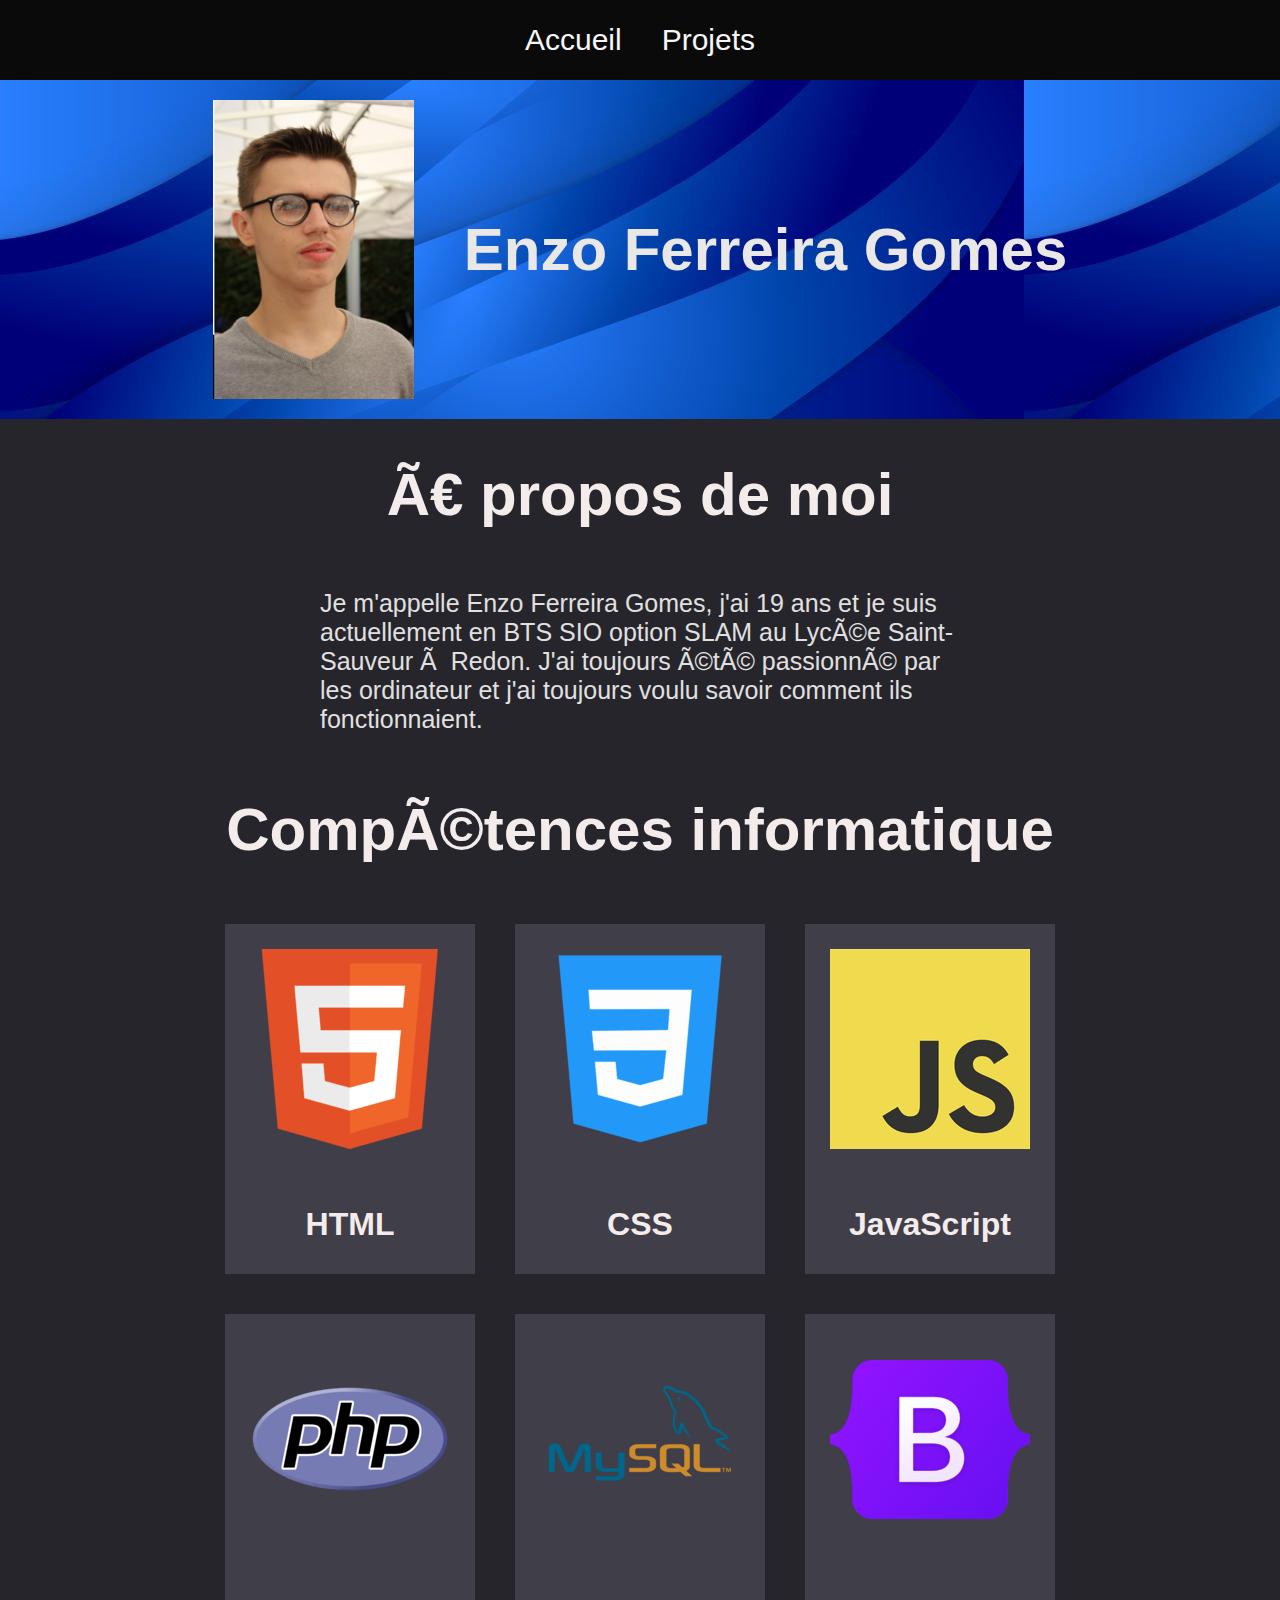
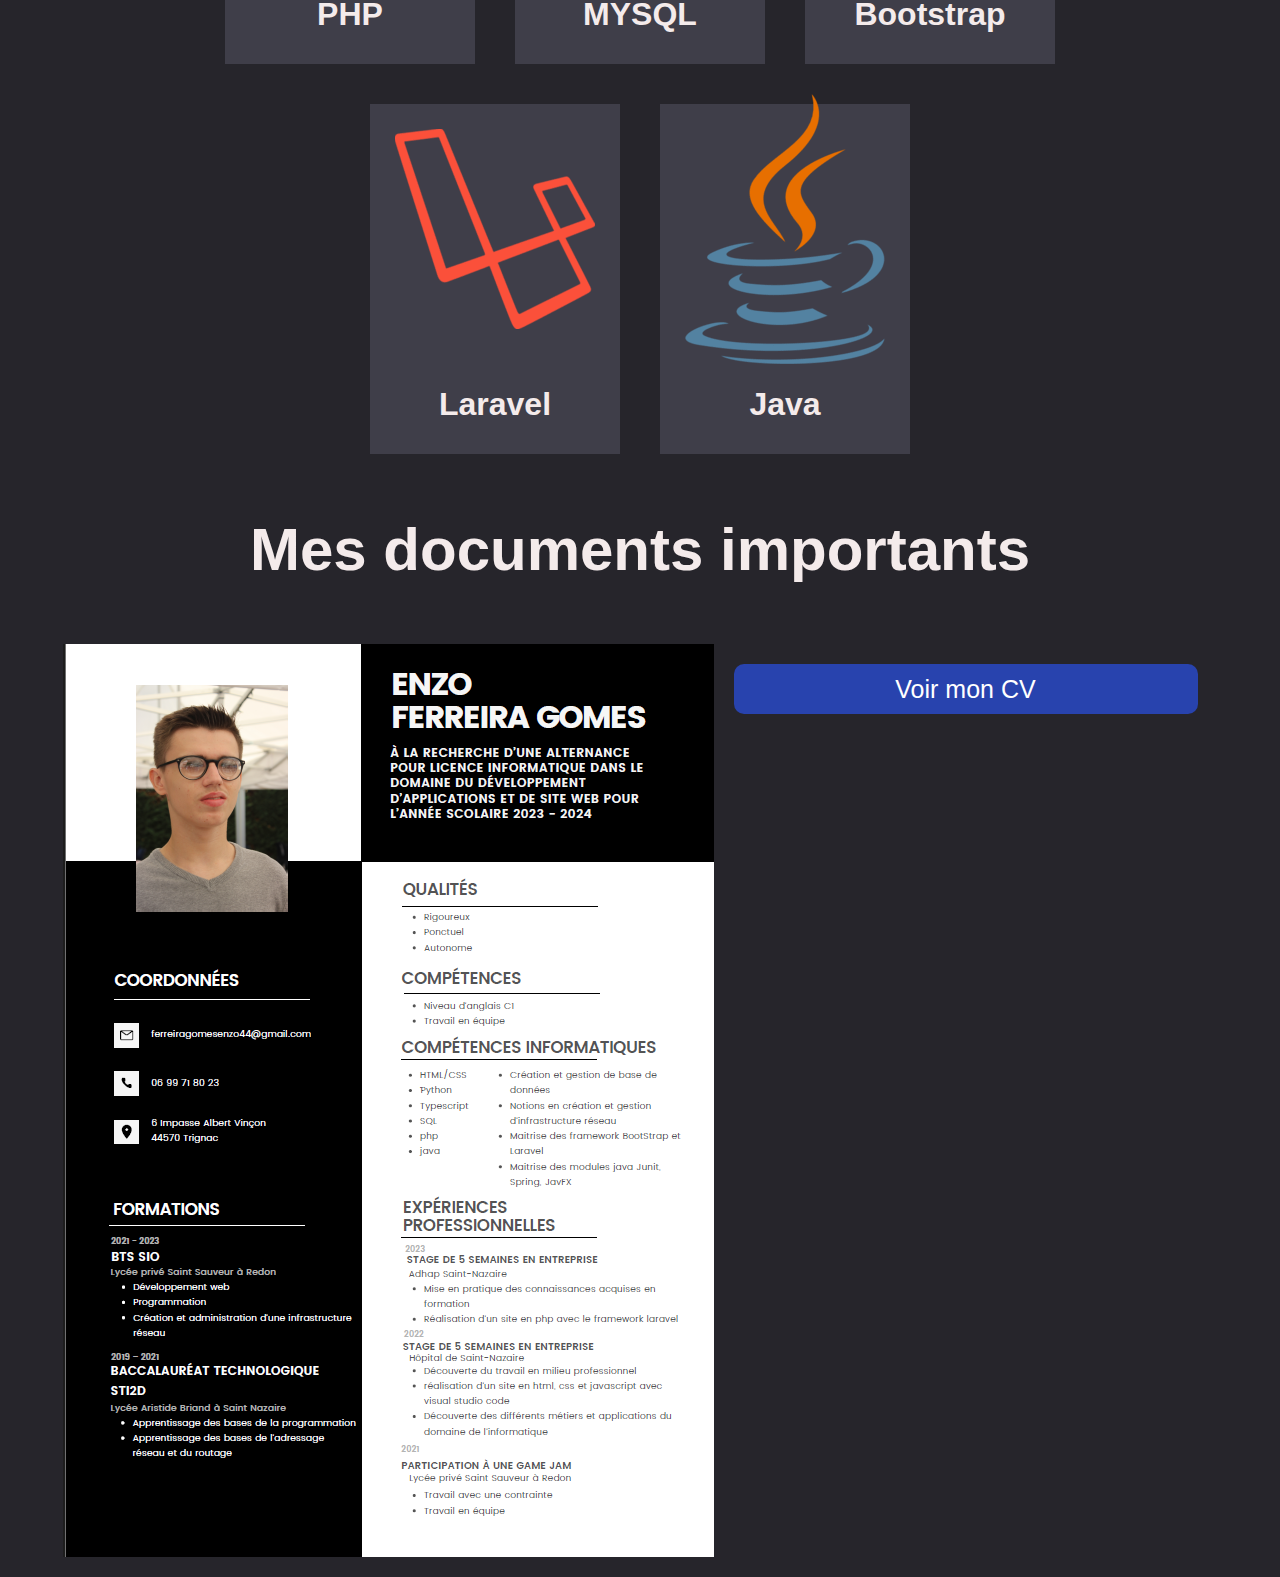
<file: index.html>
<!DOCTYPE html>
<head>
    <title>Accueil</title>
    <meta charset="UTF_8">
    <link rel="stylesheet" href="css/style.css" />
</head>

<body>
    <div class="navbar">
        <p class="butonnav">Accueil</p>
        <a class="butonnav" href="projet.html">Projets</a>
    </div>

    <div class="baniere">
        <img src="images/photo-enzo.png" />
        <div class="desc">
            <h1>Enzo Ferreira Gomes</h1>
        </div>
    </div>
    
    <h2 class="categorie">À propos de moi</h2>
    <p class="text-categories">
        Je m'appelle Enzo Ferreira Gomes, j'ai 19 ans et je suis actuellement en BTS SIO option SLAM au Lycée Saint-Sauveur à Redon.
        J'ai toujours été passionné par les ordinateur et j'ai toujours voulu savoir comment ils fonctionnaient. 
    </p>


    <h2 class="categorie">Compétences informatique</h2>
    <!-- <ul class="comp">
         <li>HTML/CSS/JavaScript : bootstrap, typescript,</li>
         <li>php : laravel, modèle MVC</li>
         <li>java : javaFX, spring, junit</li>
         <li>mysql : création, insertion, accès, intégrations dans les applications</li>
         <li>Connaissances en API restful</li>
         <li>IDE utilisés : Visual Studio Code, Eclipse</li>
     </ul>
 -->
     <div class="comp-table">
         <div class="competence">
             <img src="images/logo-html.png" alt="logo html">
             <h1>HTML</h1>
         </div>
         <div class="competence">
             <img src="images/logo-css.png" alt="logo html">   
             <h1>CSS</h1>
         </div>
         <div class="competence">
             <img src="images/logo-js.png" alt="logo html">
             <h1>JavaScript</h1>
         </div>
         <div class="competence">
             <img src="images/logo-php.png" alt="logo html">
             <h1>PHP</h1>
         </div>
         <div class="competence">
             <img src="images/logo-mysql.png" alt="logo html">
             <h1>MYSQL</h1>
         </div>
         <div class="competence">
             <img src="images/logo-bootstrap.png" alt="logo html">
             <h1>Bootstrap</h1>
         </div>
         <div class="competence">
             <img src="images/logo-laravel.png" alt="logo html">
             <h1>Laravel</h1>
         </div>
         <div class="competence">
             <img src="images/logo-java.png" alt="logo html">
             <h1>Java</h1>
         </div>
     </div>
 
    <h2 class="categorie">Mes documents importants</h2>
    <div class="img-ref">
        <img src="images/CV Enzo Ferreira Gomes.png" />
        <a target="_blank" class="reference" href="fichiers/CV ENzo Ferreira Gomes.pdf">Voir mon CV</a>
    </div>

</body>

</html>
</file>
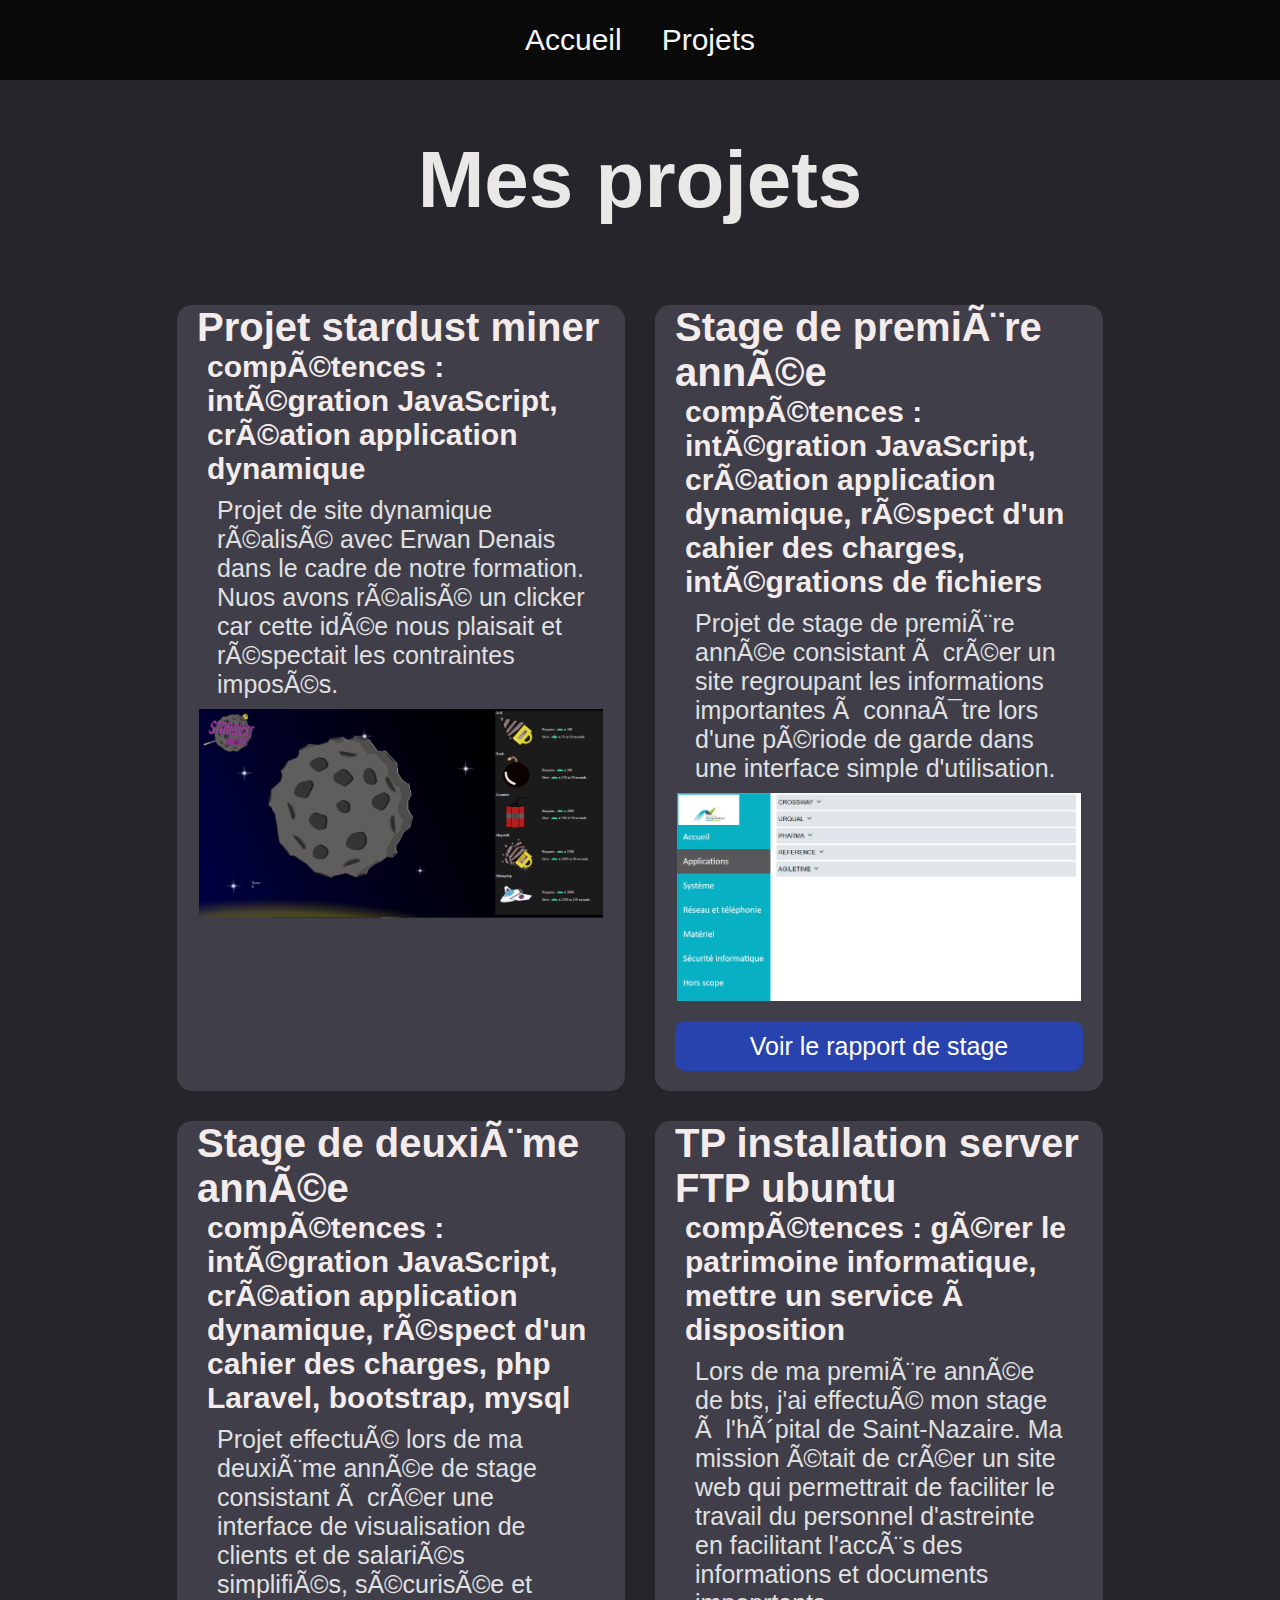
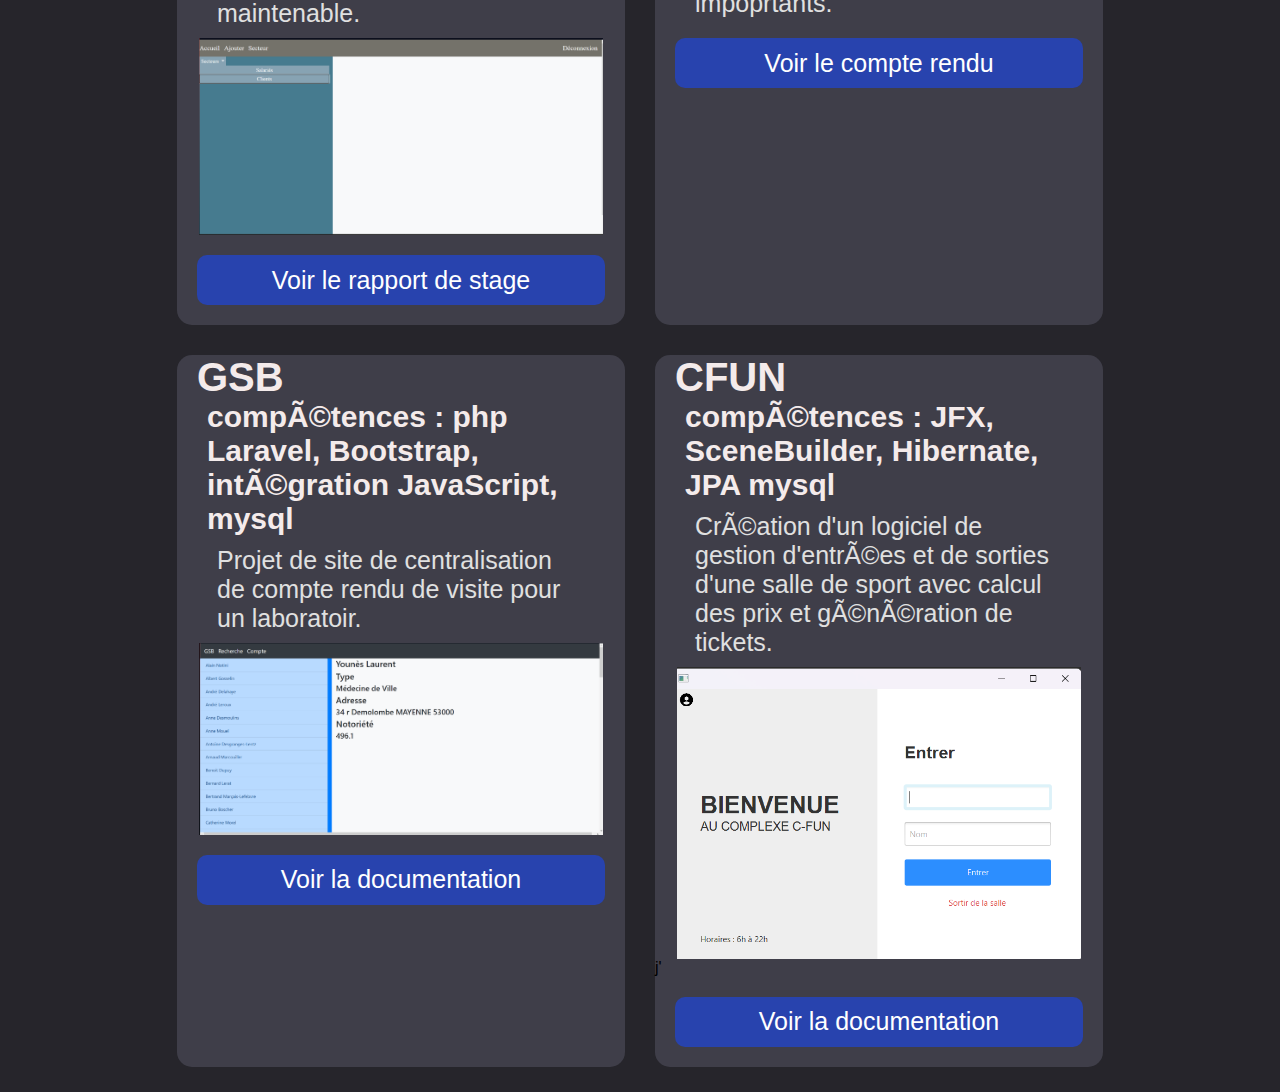
<file: projet.html>
<!DOCTYPE html>
<html>

<head>
    <title>Projet</title>
    <meta charset="UTF_8">
    <link rel="stylesheet" href="css/style.css" />
</head>

<body>
    <div class="navbar">
        <a class="butonnav" href="index.html">Accueil</a>
        <p class="butonnav">Projets</p>
    </div>
    <h1 class="titre-secondaire">Mes projets</h1>
    <div class="contenu-projet">
        <section class="projet">
            <h2 class="proj-titre">Projet stardust miner</h2>
            <h3 class="proj-comp">compétences : intégration JavaScript, création application dynamique</h3>
            <p class="proj-text">
                Projet de site dynamique réalisé avec Erwan Denais dans le cadre de notre formation.
                Nuos avons réalisé un clicker car cette idée nous plaisait et réspectait les contraintes imposés.
            </p>
            <img class="proj-image" src="images/stardust-miner.png" />
        </section>
    
        <section class="projet">
            <h2 class="proj-titre">Stage de première année</h2>
            <h3 class="proj-comp">compétences : intégration JavaScript, création application dynamique, réspect d'un cahier des charges, intégrations de fichiers</h3>
            <p class="proj-text">
                Projet de stage de première année consistant à créer un site regroupant les informations importantes à connaïtre 
                lors d'une période de garde dans une interface simple d'utilisation.
            </p>
            <img class="proj-image" src="images/site-fini.png" />
            <a target="_blank" class="reference" href="fichiers/rapport-de-stage-enzo-ferreira-gomes.pdf">Voir le rapport de stage</a>
        </section>

        <section class="projet">
            <h2 class="proj-titre">Stage de deuxième année</h2>
            <h3 class="proj-comp">compétences : intégration JavaScript, création application dynamique, réspect d'un cahier des charges, php Laravel, bootstrap, mysql</h3>
            <p class="proj-text">
                Projet effectué lors de ma deuxième année de stage consistant à créer une interface de visualisation
                de clients et de salariés simplifiés, sécurisée et maintenable.
            </p>
            <img class="proj-image" src="images/stage-2.png" />
            <a target="_blank" class="reference" href="fichiers/rapport-de-stage-adhap.pdf">Voir le rapport de stage</a>
        </section>
        

        <section class="projet">
            <h2 class="proj-titre">TP installation server FTP ubuntu</h2>
            <h3 class="proj-comp">compétences : gérer le patrimoine informatique, mettre un service à disposition</h3>
            <p class="proj-text">
                Lors de ma première année de bts, j'ai effectué mon stage à l'hôpital de Saint-Nazaire.
                Ma mission était de créer un site web qui permettrait de faciliter le travail du personnel d'astreinte en
                facilitant l'accès des informations et documents impoprtants.
            </p>
            <a target="_blank" class="reference" href="fichiers/installation serveur ubuntu.pdf">Voir le compte rendu</a>
        </section>

        <section class="projet">
            <h2 class="proj-titre">GSB</h2>
            <h3 class="proj-comp">compétences : php Laravel, Bootstrap, intégration JavaScript, mysql</h3>
            <p class="proj-text">
                Projet de site de centralisation de compte rendu de visite pour un laboratoir.
            </p>
            <img class="proj-image" src="images/image-gsb.png" />
            <a target="_blank" class="reference" href="fichiers/documentation_gsb.pdf">Voir la documentation</a>
        </section>

        <section class="projet">
            <h2 class="proj-titre">CFUN</h2>
            <h3 class="proj-comp">compétences : JFX, SceneBuilder, Hibernate, JPA mysql</h3>
            <p class="proj-text">
                Création d'un logiciel de gestion d'entrées et de sorties d'une salle de sport avec calcul des prix et génération de tickets.
            </p>
            <img class="proj-image" src="images/CFUN.png" />j'
            <a target="_blank" class="reference" href="fichiers/documentation_CFUN.pdf">Voir la documentation</a>

        </section>
    </div>


</body>

</html>
</file>
<file: css/style.css>
* {
    margin: 0px;
    font-family: 'Gill Sans', 'Gill Sans MT', Calibri, 'Trebuchet MS', sans-serif;
}

body {
    background-color: rgb(38, 37, 43);
}


.navbar {
    /*barre de navigation*/
    display: flex;
    flex-direction: row;
    text-decoration: none;
    justify-content: center;
    height: 80px;
    align-items: center;
    background-color: rgb(11, 10, 11);
}


.butonnav {
    /*bouttons de la bare de navigation*/
    font-size: 30px;
    padding-left: 20px;
    padding-right: 20px;
    height: 100%;
    display: flex;
    align-items: center;
    text-decoration: none;
    color: rgb(246, 246, 246);
}

.butonnav:hover {
    background-color: rgb(46, 45, 56);
    color: rgb(224, 224, 224);
    transition: 0.2s;
    border-bottom: solid;
    border-width: 5px;
    border-color: rgb(216, 210, 210);
}

.baniere {
    padding-top: 20px;
    padding-bottom: 20px;
    background-image: url(../images/titre-background.jpg);
    display: flex;
    justify-content: center;
    align-items: center;
}   

.desc {
    margin-left: 50px;
}

.desc>h1 {
    font-size: 60px;
    color: rgb(234, 231, 231);
}


.titre-secondaire{
    display: flex;
    align-items: center;
    justify-content: center;
    height: 200px;
    font-size: 80px;
    color: rgb(234, 231, 231);
}

.categorie{
    display: flex;
    align-items: center;
    justify-content: center;
    height: 150px;
    font-size: 60px;
    color: rgb(244, 235, 235);
}

.comp {
    list-style: none;
    margin-left: 20%;
}

.comp>li {
    padding-bottom: 10px;
    padding-top: 10px;
    color: rgb(244, 235, 235);
    font-size: 30px;
}

.comp-table {
    margin-left: auto;
    margin-right: auto;
    flex-wrap: wrap;
    width: 90%;
    display: flex;
    justify-content: center;
}

/* 
.competence {
    height: 300px;
    width: 250px;
    margin: 20px;
     display: flex; 
    display: grid;
    place-items: center;
     align-items: center; 
    justify-content: center; 
    flex-wrap: wrap; 
    
} */

.competence {
    margin: 20px;

    color: rgb(244, 235, 235);
    background-color: rgb(63, 62, 73);
    
    display: grid;
    grid-template-columns: 250px;
    grid-template-rows: 250px 100px;
    grid-column-gap: 0px;
    grid-row-gap: 0px;
}
    
    .competence>*{
        display: grid;
        place-self: center;
    }

    .competence>img { grid-area: 1 / 1 / 2 / 2; }
    .competence>h1 { grid-area: 2 / 1 / 3 / 2; }



.text-categories{
    margin-left: auto;
    margin-right: auto;
    width: 50%;
    font-size: 25px;
    padding-top: 20px;
    padding-bottom: 20px;
    color: rgb(224, 224, 224);   
}

.docs{
    display: flex;
    justify-content: center;
}


.comp-info{
    list-style: none;
    color: rgb(224, 224, 224);   
    font-size: 30px;
    display: flex;
    flex-wrap: wrap;
    justify-content: center;
}

.comp-info>li{
    padding: 10px;
    font-size: 40px;
    width: 40%;
}


.img-ref {
    margin-top: 20px;
    margin-bottom: 20px;
    display: flex;
    justify-content: center;
}

.img-ref>a{
    width: 30%;
    padding-left: 40px;
    padding-right: 40px;
}

.img-ref>a>img{
    width: 100%;
    --aspect-ratio: 4 / 3;
}

.contenu-projet {
    display: flex;
    flex-wrap: wrap;
    padding-top: 10px;
    padding-bottom: 10px;
    justify-content: center;
}



.projet {
    background-color: rgb(63, 62, 73);
    margin: 15px;
    width: 35%;
    border-radius: 15px;
}

@media (max-width: 800px) {
    .projet {
      width: 100%;
    }

    .contenu-projet {
        flex-direction: column;
      }
}

.proj-titre {
    font-size: 40px;
    margin-left: 20px;
    margin-right: 20px;
    color: rgb(244, 235, 235);
}

.proj-comp {
    font-size: 30px;
    margin-left: 30px;
    margin-right: 30px;
    color: rgb(244, 235, 235);
}

.proj-text {
    margin-top: 10px;
    margin-bottom: 10px;
    margin-left: 40px;
    margin-right: 40px;
    font-size: 25px;
    color: rgb(224, 224, 224);
}

.proj-image {
    width: 90%;
    --aspect-ratio: 16 / 9; /* ↔️ is double the ↕️ */
    display: block;
    margin-left: auto;
    margin-right: auto;
}


.reference {
    /*bouttons de la bare de navigation*/
    display: flex;
    align-items: center;
    justify-content: center;
    height: 30px;
    border-radius: 10px;
    margin: 20px;
    padding: 10px;
    font-size: 25px;
    text-decoration: none;
    background-color: rgb(40, 67, 174);
    color: rgb(255, 255, 255);
}

.reference:hover {
    background-color: rgb(50, 86, 229);   
}
</file>
